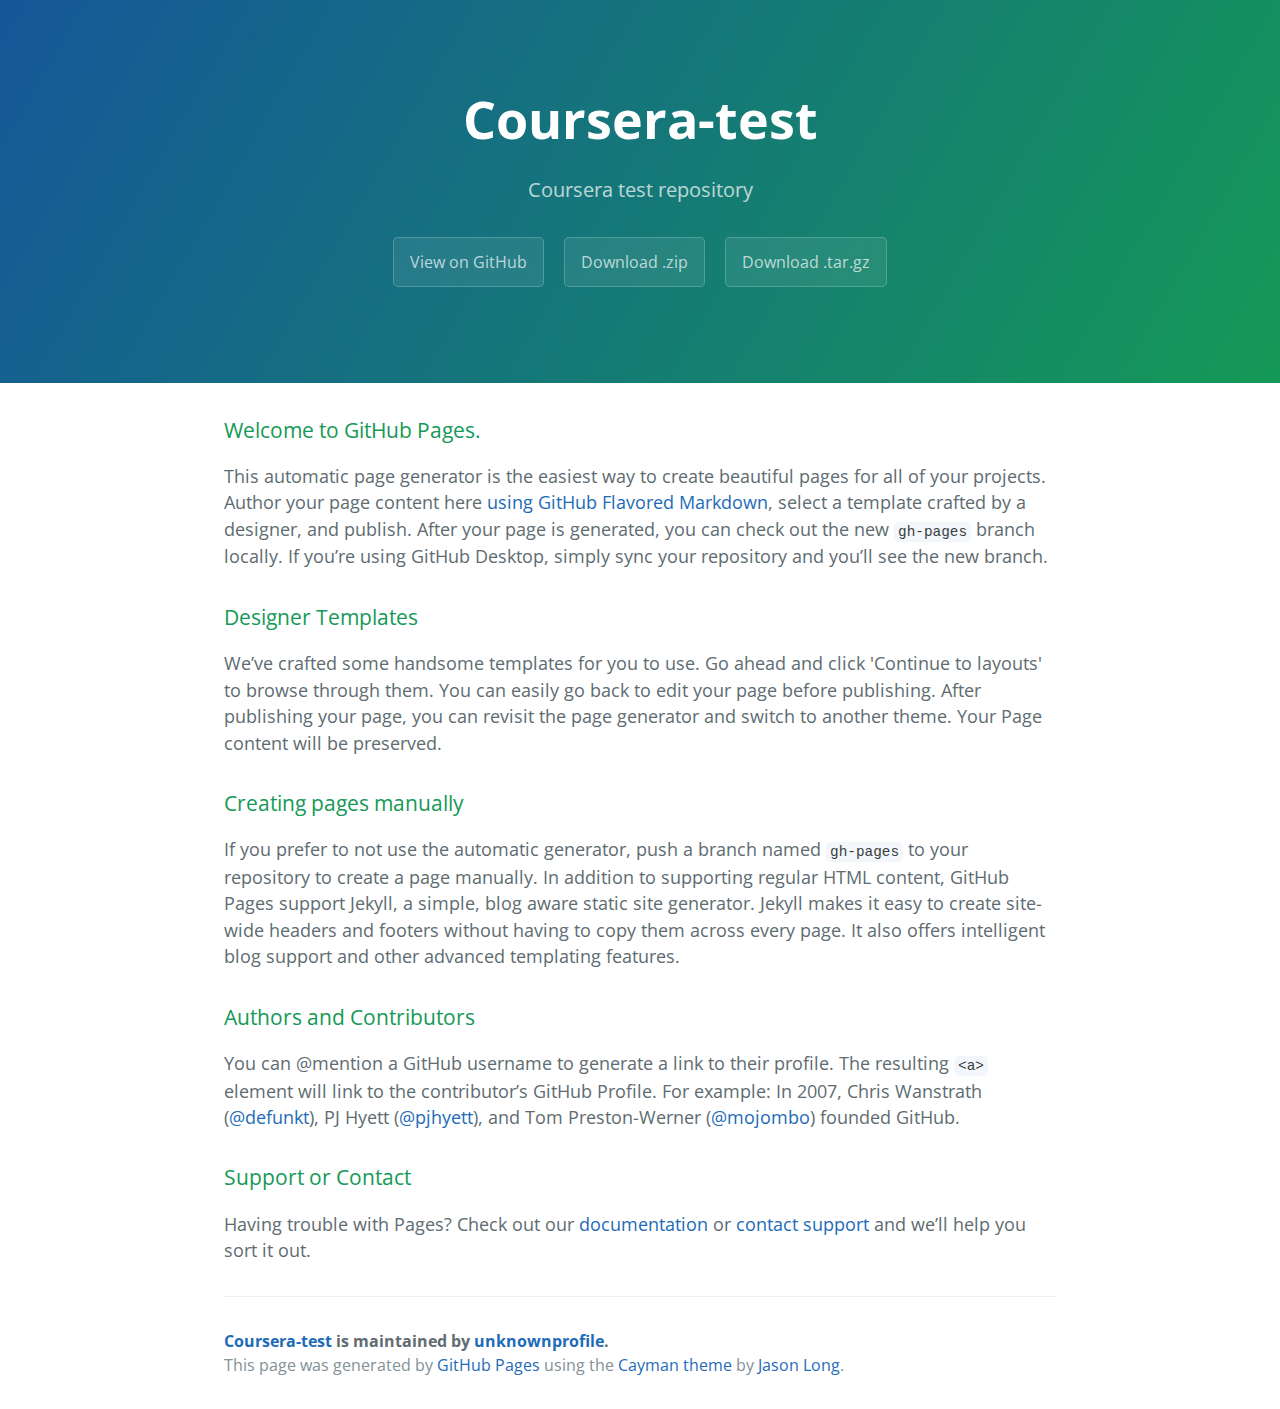
<file: index.html>
<!DOCTYPE html>
<html lang="en-us">
  <head>
    <meta charset="UTF-8">
    <title>Coursera-test by unknownprofile</title>
    <meta name="viewport" content="width=device-width, initial-scale=1">
    <link rel="stylesheet" type="text/css" href="stylesheets/normalize.css" media="screen">
    <link href='https://fonts.googleapis.com/css?family=Open+Sans:400,700' rel='stylesheet' type='text/css'>
    <link rel="stylesheet" type="text/css" href="stylesheets/stylesheet.css" media="screen">
    <link rel="stylesheet" type="text/css" href="stylesheets/github-light.css" media="screen">
  </head>
  <body>
    <section class="page-header">
      <h1 class="project-name">Coursera-test</h1>
      <h2 class="project-tagline">Coursera test repository</h2>
      <a href="https://github.com/unknownprofile/coursera-test" class="btn">View on GitHub</a>
      <a href="https://github.com/unknownprofile/coursera-test/zipball/master" class="btn">Download .zip</a>
      <a href="https://github.com/unknownprofile/coursera-test/tarball/master" class="btn">Download .tar.gz</a>
    </section>

    <section class="main-content">
      <h3>
<a id="welcome-to-github-pages" class="anchor" href="#welcome-to-github-pages" aria-hidden="true"><span aria-hidden="true" class="octicon octicon-link"></span></a>Welcome to GitHub Pages.</h3>

<p>This automatic page generator is the easiest way to create beautiful pages for all of your projects. Author your page content here <a href="https://guides.github.com/features/mastering-markdown/">using GitHub Flavored Markdown</a>, select a template crafted by a designer, and publish. After your page is generated, you can check out the new <code>gh-pages</code> branch locally. If you’re using GitHub Desktop, simply sync your repository and you’ll see the new branch.</p>

<h3>
<a id="designer-templates" class="anchor" href="#designer-templates" aria-hidden="true"><span aria-hidden="true" class="octicon octicon-link"></span></a>Designer Templates</h3>

<p>We’ve crafted some handsome templates for you to use. Go ahead and click 'Continue to layouts' to browse through them. You can easily go back to edit your page before publishing. After publishing your page, you can revisit the page generator and switch to another theme. Your Page content will be preserved.</p>

<h3>
<a id="creating-pages-manually" class="anchor" href="#creating-pages-manually" aria-hidden="true"><span aria-hidden="true" class="octicon octicon-link"></span></a>Creating pages manually</h3>

<p>If you prefer to not use the automatic generator, push a branch named <code>gh-pages</code> to your repository to create a page manually. In addition to supporting regular HTML content, GitHub Pages support Jekyll, a simple, blog aware static site generator. Jekyll makes it easy to create site-wide headers and footers without having to copy them across every page. It also offers intelligent blog support and other advanced templating features.</p>

<h3>
<a id="authors-and-contributors" class="anchor" href="#authors-and-contributors" aria-hidden="true"><span aria-hidden="true" class="octicon octicon-link"></span></a>Authors and Contributors</h3>

<p>You can @mention a GitHub username to generate a link to their profile. The resulting <code>&lt;a&gt;</code> element will link to the contributor’s GitHub Profile. For example: In 2007, Chris Wanstrath (<a href="https://github.com/defunkt" class="user-mention">@defunkt</a>), PJ Hyett (<a href="https://github.com/pjhyett" class="user-mention">@pjhyett</a>), and Tom Preston-Werner (<a href="https://github.com/mojombo" class="user-mention">@mojombo</a>) founded GitHub.</p>

<h3>
<a id="support-or-contact" class="anchor" href="#support-or-contact" aria-hidden="true"><span aria-hidden="true" class="octicon octicon-link"></span></a>Support or Contact</h3>

<p>Having trouble with Pages? Check out our <a href="https://help.github.com/pages">documentation</a> or <a href="https://github.com/contact">contact support</a> and we’ll help you sort it out.</p>

      <footer class="site-footer">
        <span class="site-footer-owner"><a href="https://github.com/unknownprofile/coursera-test">Coursera-test</a> is maintained by <a href="https://github.com/unknownprofile">unknownprofile</a>.</span>

        <span class="site-footer-credits">This page was generated by <a href="https://pages.github.com">GitHub Pages</a> using the <a href="https://github.com/jasonlong/cayman-theme">Cayman theme</a> by <a href="https://twitter.com/jasonlong">Jason Long</a>.</span>
      </footer>

    </section>

  
  </body>
</html>
</file>
<file: stylesheets/stylesheet.css>
* {
  box-sizing: border-box; }

body {
  padding: 0;
  margin: 0;
  font-family: "Open Sans", "Helvetica Neue", Helvetica, Arial, sans-serif;
  font-size: 16px;
  line-height: 1.5;
  color: #606c71; }

a {
  color: #1e6bb8;
  text-decoration: none; }
  a:hover {
    text-decoration: underline; }

.btn {
  display: inline-block;
  margin-bottom: 1rem;
  color: rgba(255, 255, 255, 0.7);
  background-color: rgba(255, 255, 255, 0.08);
  border-color: rgba(255, 255, 255, 0.2);
  border-style: solid;
  border-width: 1px;
  border-radius: 0.3rem;
  transition: color 0.2s, background-color 0.2s, border-color 0.2s; }
  .btn + .btn {
    margin-left: 1rem; }

.btn:hover {
  color: rgba(255, 255, 255, 0.8);
  text-decoration: none;
  background-color: rgba(255, 255, 255, 0.2);
  border-color: rgba(255, 255, 255, 0.3); }

@media screen and (min-width: 64em) {
  .btn {
    padding: 0.75rem 1rem; } }

@media screen and (min-width: 42em) and (max-width: 64em) {
  .btn {
    padding: 0.6rem 0.9rem;
    font-size: 0.9rem; } }

@media screen and (max-width: 42em) {
  .btn {
    display: block;
    width: 100%;
    padding: 0.75rem;
    font-size: 0.9rem; }
    .btn + .btn {
      margin-top: 1rem;
      margin-left: 0; } }

.page-header {
  color: #fff;
  text-align: center;
  background-color: #159957;
  background-image: linear-gradient(120deg, #155799, #159957); }

@media screen and (min-width: 64em) {
  .page-header {
    padding: 5rem 6rem; } }

@media screen and (min-width: 42em) and (max-width: 64em) {
  .page-header {
    padding: 3rem 4rem; } }

@media screen and (max-width: 42em) {
  .page-header {
    padding: 2rem 1rem; } }

.project-name {
  margin-top: 0;
  margin-bottom: 0.1rem; }

@media screen and (min-width: 64em) {
  .project-name {
    font-size: 3.25rem; } }

@media screen and (min-width: 42em) and (max-width: 64em) {
  .project-name {
    font-size: 2.25rem; } }

@media screen and (max-width: 42em) {
  .project-name {
    font-size: 1.75rem; } }

.project-tagline {
  margin-bottom: 2rem;
  font-weight: normal;
  opacity: 0.7; }

@media screen and (min-width: 64em) {
  .project-tagline {
    font-size: 1.25rem; } }

@media screen and (min-width: 42em) and (max-width: 64em) {
  .project-tagline {
    font-size: 1.15rem; } }

@media screen and (max-width: 42em) {
  .project-tagline {
    font-size: 1rem; } }

.main-content :first-child {
  margin-top: 0; }
.main-content img {
  max-width: 100%; }
.main-content h1, .main-content h2, .main-content h3, .main-content h4, .main-content h5, .main-content h6 {
  margin-top: 2rem;
  margin-bottom: 1rem;
  font-weight: normal;
  color: #159957; }
.main-content p {
  margin-bottom: 1em; }
.main-content code {
  padding: 2px 4px;
  font-family: Consolas, "Liberation Mono", Menlo, Courier, monospace;
  font-size: 0.9rem;
  color: #383e41;
  background-color: #f3f6fa;
  border-radius: 0.3rem; }
.main-content pre {
  padding: 0.8rem;
  margin-top: 0;
  margin-bottom: 1rem;
  font: 1rem Consolas, "Liberation Mono", Menlo, Courier, monospace;
  color: #567482;
  word-wrap: normal;
  background-color: #f3f6fa;
  border: solid 1px #dce6f0;
  border-radius: 0.3rem; }
  .main-content pre > code {
    padding: 0;
    margin: 0;
    font-size: 0.9rem;
    color: #567482;
    word-break: normal;
    white-space: pre;
    background: transparent;
    border: 0; }
.main-content .highlight {
  margin-bottom: 1rem; }
  .main-content .highlight pre {
    margin-bottom: 0;
    word-break: normal; }
.main-content .highlight pre, .main-content pre {
  padding: 0.8rem;
  overflow: auto;
  font-size: 0.9rem;
  line-height: 1.45;
  border-radius: 0.3rem; }
.main-content pre code, .main-content pre tt {
  display: inline;
  max-width: initial;
  padding: 0;
  margin: 0;
  overflow: initial;
  line-height: inherit;
  word-wrap: normal;
  background-color: transparent;
  border: 0; }
  .main-content pre code:before, .main-content pre code:after, .main-content pre tt:before, .main-content pre tt:after {
    content: normal; }
.main-content ul, .main-content ol {
  margin-top: 0; }
.main-content blockquote {
  padding: 0 1rem;
  margin-left: 0;
  color: #819198;
  border-left: 0.3rem solid #dce6f0; }
  .main-content blockquote > :first-child {
    margin-top: 0; }
  .main-content blockquote > :last-child {
    margin-bottom: 0; }
.main-content table {
  display: block;
  width: 100%;
  overflow: auto;
  word-break: normal;
  word-break: keep-all; }
  .main-content table th {
    font-weight: bold; }
  .main-content table th, .main-content table td {
    padding: 0.5rem 1rem;
    border: 1px solid #e9ebec; }
.main-content dl {
  padding: 0; }
  .main-content dl dt {
    padding: 0;
    margin-top: 1rem;
    font-size: 1rem;
    font-weight: bold; }
  .main-content dl dd {
    padding: 0;
    margin-bottom: 1rem; }
.main-content hr {
  height: 2px;
  padding: 0;
  margin: 1rem 0;
  background-color: #eff0f1;
  border: 0; }

@media screen and (min-width: 64em) {
  .main-content {
    max-width: 64rem;
    padding: 2rem 6rem;
    margin: 0 auto;
    font-size: 1.1rem; } }

@media screen and (min-width: 42em) and (max-width: 64em) {
  .main-content {
    padding: 2rem 4rem;
    font-size: 1.1rem; } }

@media screen and (max-width: 42em) {
  .main-content {
    padding: 2rem 1rem;
    font-size: 1rem; } }

.site-footer {
  padding-top: 2rem;
  margin-top: 2rem;
  border-top: solid 1px #eff0f1; }

.site-footer-owner {
  display: block;
  font-weight: bold; }

.site-footer-credits {
  color: #819198; }

@media screen and (min-width: 64em) {
  .site-footer {
    font-size: 1rem; } }

@media screen and (min-width: 42em) and (max-width: 64em) {
  .site-footer {
    font-size: 1rem; } }

@media screen and (max-width: 42em) {
  .site-footer {
    font-size: 0.9rem; } }
</file>
<file: stylesheets/github-light.css>
/*
The MIT License (MIT)

Copyright (c) 2016 GitHub, Inc.

Permission is hereby granted, free of charge, to any person obtaining a copy
of this software and associated documentation files (the "Software"), to deal
in the Software without restriction, including without limitation the rights
to use, copy, modify, merge, publish, distribute, sublicense, and/or sell
copies of the Software, and to permit persons to whom the Software is
furnished to do so, subject to the following conditions:

The above copyright notice and this permission notice shall be included in all
copies or substantial portions of the Software.

THE SOFTWARE IS PROVIDED "AS IS", WITHOUT WARRANTY OF ANY KIND, EXPRESS OR
IMPLIED, INCLUDING BUT NOT LIMITED TO THE WARRANTIES OF MERCHANTABILITY,
FITNESS FOR A PARTICULAR PURPOSE AND NONINFRINGEMENT. IN NO EVENT SHALL THE
AUTHORS OR COPYRIGHT HOLDERS BE LIABLE FOR ANY CLAIM, DAMAGES OR OTHER
LIABILITY, WHETHER IN AN ACTION OF CONTRACT, TORT OR OTHERWISE, ARISING FROM,
OUT OF OR IN CONNECTION WITH THE SOFTWARE OR THE USE OR OTHER DEALINGS IN THE
SOFTWARE.

*/

.pl-c /* comment */ {
  color: #969896;
}

.pl-c1 /* constant, variable.other.constant, support, meta.property-name, support.constant, support.variable, meta.module-reference, markup.raw, meta.diff.header */,
.pl-s .pl-v /* string variable */ {
  color: #0086b3;
}

.pl-e /* entity */,
.pl-en /* entity.name */ {
  color: #795da3;
}

.pl-smi /* variable.parameter.function, storage.modifier.package, storage.modifier.import, storage.type.java, variable.other */,
.pl-s .pl-s1 /* string source */ {
  color: #333;
}

.pl-ent /* entity.name.tag */ {
  color: #63a35c;
}

.pl-k /* keyword, storage, storage.type */ {
  color: #a71d5d;
}

.pl-s /* string */,
.pl-pds /* punctuation.definition.string, string.regexp.character-class */,
.pl-s .pl-pse .pl-s1 /* string punctuation.section.embedded source */,
.pl-sr /* string.regexp */,
.pl-sr .pl-cce /* string.regexp constant.character.escape */,
.pl-sr .pl-sre /* string.regexp source.ruby.embedded */,
.pl-sr .pl-sra /* string.regexp string.regexp.arbitrary-repitition */ {
  color: #183691;
}

.pl-v /* variable */ {
  color: #ed6a43;
}

.pl-id /* invalid.deprecated */ {
  color: #b52a1d;
}

.pl-ii /* invalid.illegal */ {
  color: #f8f8f8;
  background-color: #b52a1d;
}

.pl-sr .pl-cce /* string.regexp constant.character.escape */ {
  font-weight: bold;
  color: #63a35c;
}

.pl-ml /* markup.list */ {
  color: #693a17;
}

.pl-mh /* markup.heading */,
.pl-mh .pl-en /* markup.heading entity.name */,
.pl-ms /* meta.separator */ {
  font-weight: bold;
  color: #1d3e81;
}

.pl-mq /* markup.quote */ {
  color: #008080;
}

.pl-mi /* markup.italic */ {
  font-style: italic;
  color: #333;
}

.pl-mb /* markup.bold */ {
  font-weight: bold;
  color: #333;
}

.pl-md /* markup.deleted, meta.diff.header.from-file */ {
  color: #bd2c00;
  background-color: #ffecec;
}

.pl-mi1 /* markup.inserted, meta.diff.header.to-file */ {
  color: #55a532;
  background-color: #eaffea;
}

.pl-mdr /* meta.diff.range */ {
  font-weight: bold;
  color: #795da3;
}

.pl-mo /* meta.output */ {
  color: #1d3e81;
}
</file>
